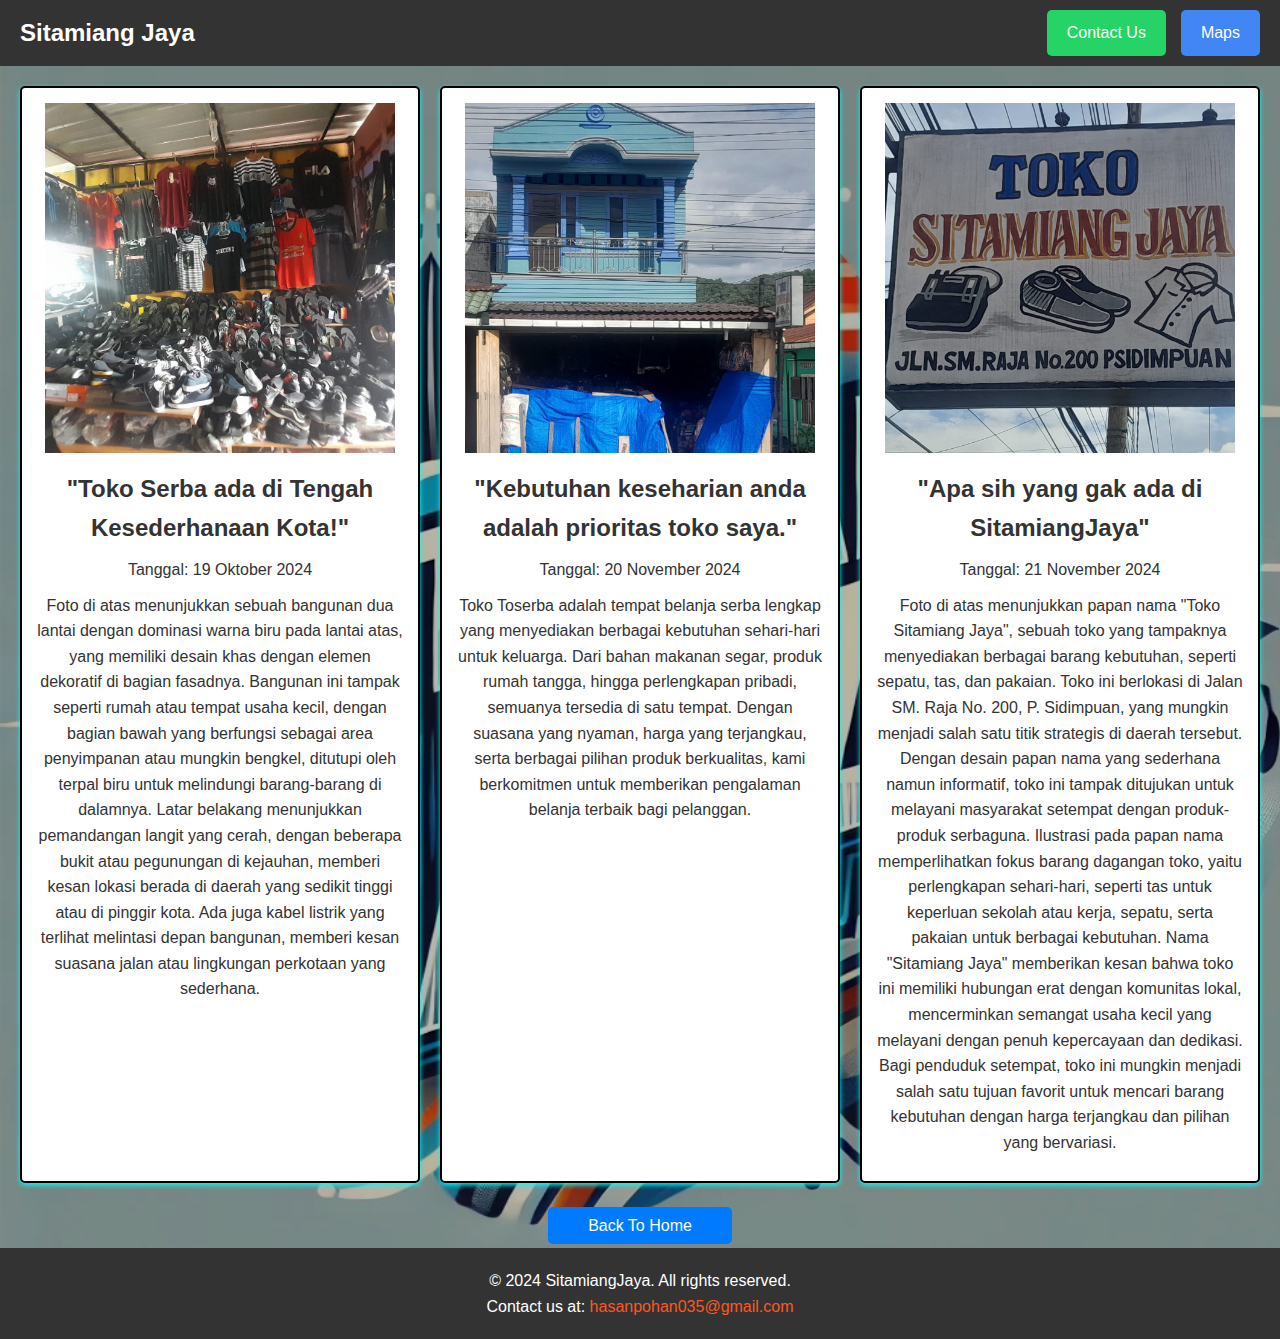
<file: index.html>
<!DOCTYPE html>
<html lang="en">
<head>
    <meta charset="UTF-8">
    <meta name="viewport" content="width=device-width, initial-scale=1.0">
    <title>SitamiangJaya|Official Website</title>
    <link rel="stylesheet" href="style.css">
    <link rel="icon" href="favicon.ico" type="image/x-icon">
</head>
<body>
    <header>
    <nav class="navbar">
        <h1>Sitamiang Jaya</h1>
        <div class="navbar-links">
            <a href="https://wa.me/+6282161299141"class="whatsapp-link">Contact Us</a>
            <a href="https://www.google.com/maps/place/Toko+Sitamiang+Jaya,+Sitamiang+Baru,+Kec.+Padangsidimpuan+Sel.,+Kota+Padang+Sidempuan,+Sumatera+Utara/data=!4m2!3m1!1s0x302c1c7e3bab70c7:0x870718abae5d55b8?utm_source=mstt_1&entry=gps&coh=192189&g_ep=CAESCjExLjE1NC4xMDMYACCenQoqdSw5NDI0MjU1Myw5NDIyMzI5OSw5NDIxNjQxMyw5NDIxMjQ5Niw5NDIwNzM5NCw5NDIwNzUwNiw5NDIwODUwNiw5NDIxNzUyMyw5NDIxODY1Myw5NDIyOTgzOSw0NzA4NzExOCw0NzA4NDM5Myw5NDIxMzIwMEICSUQ%3D"
            class="maps-link">Maps</a>
        </div>
    </nav>
    
    </header>
    <main>
        <div class="blog-container">
            <div class="blog-post">
                <img src="image5.jpg" width="350px" height="350px" alt="Gambar Postingan" class="zoomable">
                <h2>"Toko Serba ada di Tengah Kesederhanaan Kota!"</h2>
                <p>Tanggal: 19 Oktober 2024</p>
                <p>
                    Foto di atas menunjukkan sebuah bangunan dua lantai dengan dominasi warna biru pada lantai atas, yang memiliki desain khas dengan elemen dekoratif di bagian fasadnya. Bangunan ini tampak seperti rumah atau tempat usaha kecil, dengan bagian bawah yang berfungsi sebagai area penyimpanan atau mungkin bengkel, ditutupi oleh terpal biru untuk melindungi barang-barang di dalamnya.

Latar belakang menunjukkan pemandangan langit yang cerah, dengan beberapa bukit atau pegunungan di kejauhan, memberi kesan lokasi berada di daerah yang sedikit tinggi atau di pinggir kota. Ada juga kabel listrik yang terlihat melintasi depan bangunan, memberi kesan suasana jalan atau lingkungan perkotaan yang sederhana.</p>
            </div>
            <div class="blog-post">
                <img src="image6.jpg" width="350px" height="350px" alt="Gambar Postingan" class="zoomable">
                <h2>"Kebutuhan keseharian anda adalah prioritas toko saya."</h2>
                <p>Tanggal: 20 November 2024</p>
                <p>Toko Toserba adalah tempat belanja serba lengkap yang menyediakan berbagai kebutuhan sehari-hari untuk keluarga. Dari bahan makanan segar, produk rumah tangga, hingga perlengkapan pribadi, semuanya tersedia di satu tempat. Dengan suasana yang nyaman, harga yang terjangkau, serta berbagai pilihan produk berkualitas, kami berkomitmen untuk memberikan pengalaman belanja terbaik bagi pelanggan.</p>
            </div>
            <div class="blog-post">
                <img src="image7.jpg" width="350px" height="350px" alt="Gambar Postingan" class="zoomable">
                <h2>"Apa sih yang gak ada di SitamiangJaya"</h2>
                <p>Tanggal: 21 November 2024</p>
                <p>Foto di atas menunjukkan papan nama "Toko Sitamiang Jaya", sebuah toko yang tampaknya menyediakan berbagai barang kebutuhan, seperti sepatu, tas, dan pakaian. Toko ini berlokasi di Jalan SM. Raja No. 200, P. Sidimpuan, yang mungkin menjadi salah satu titik strategis di daerah tersebut.

                    Dengan desain papan nama yang sederhana namun informatif, toko ini tampak ditujukan untuk melayani masyarakat setempat dengan produk-produk serbaguna. Ilustrasi pada papan nama memperlihatkan fokus barang dagangan toko, yaitu perlengkapan sehari-hari, seperti tas untuk keperluan sekolah atau kerja, sepatu, serta pakaian untuk berbagai kebutuhan.
                    
                    Nama "Sitamiang Jaya" memberikan kesan bahwa toko ini memiliki hubungan erat dengan komunitas lokal, mencerminkan semangat usaha kecil yang melayani dengan penuh kepercayaan dan dedikasi. Bagi penduduk setempat, toko ini mungkin menjadi salah satu tujuan favorit untuk mencari barang kebutuhan dengan harga terjangkau dan pilihan yang bervariasi.
                </p>
            </div>
        </div>
    </main>
    <div class="blog">
        <a href="https://sitamiangjaya.shop/"class="blog-link">Back To Home</a>
    </div>
    <footer>
        <p>&copy; 2024 SitamiangJaya. All rights reserved.</p>
        <p>Contact us at: <a href="mailto:hasanpohan035@gmail.com">hasanpohan035@gmail.com</a></p>
    </footer>
</body>
</html>
</file>
<file: style.css>
* {
    margin: 0;
    padding: 0;
    box-sizing: border-box;
}

body {
    font-family: Arial, sans-serif;
    line-height: 1.6;
    color: #333;
    background-color: #0906064d;
    background-image: url('sitamiang.jpg');
    background-repeat: no-repeat;
    background-size: cover;
    background-blend-mode: overlay;
}

.main {
    padding: 20px;
  }

  .blog-container {
    display: grid;
    grid-template-columns: repeat(auto-fit, minmax(300px, 1fr));
    gap: 20px;
    padding: 20px;
  }

  .blog-post {
    background: #ffffff;
    border: 2px solid #000000;
    border-radius: 5px;
    padding: 15px;
    text-align: center;
    box-shadow:  0 2px 5px rgb(0 255 251);
  };

  .blog-post img {
    width: 100%;
    height: auto;
    border-radius: 5px;
  }
  
  .blog-post h2 {
    font-size: 1.5rem;
    margin: 10px 0;
  }
  
  .blog-post p {
    font-size: 1rem;
    margin-bottom: 10px;
  }

  @media (max-width: 1024px) {
    header nav {
        justify-content: space-evenly;
    }
  
    .blog-container {
        grid-template-columns: repeat(auto-fit, minmax(250px, 1fr));
    }
  
    .blog-post {
        padding: 10px;
    }
  }
  
  @media (max-width: 768px) {
    header nav {
        flex-direction: column;
        text-align: center;
    }
  
    header nav a {
        margin: 5px 0; 
    }
  
    .blog-container {
        grid-template-columns: 1fr;
    }
  
    .blog-post {
        padding: 15px 10px;
    }
  }

  .zoomable {
    cursor: pointer;
    transition: transform 0.3s ease;
  }
  
  .zoomable:hover {
    transform: scale(1.05); 
  }
  
  .modal {
    display: none;
    position: fixed;
    z-index: 1000;
    top: 0;
    left: 0;
    width: 100%;
    height: 100%;
    background-color: rgba(0, 0, 0, 0.8);
    justify-content: center;
    align-items: center;
  }
  
  .modal img {
    max-width: 90%;
    max-height: 90%;
    box-shadow: 0 4px 8px rgba(0, 0, 0, 0.2);
    border-radius: 8px;
  }

.blog-link{
  background-color: #007bff;
  border-radius:5px;
  padding:10px 40px;
  text-decoration:none;
  color:white
}

.blog{
  text-decoration: none;
  color: #fff;
  padding: 10px 40px;
  border-radius: 5px;
  text-align: center;
}

.navbar {
  display: flex;
  justify-content: space-between;
  align-items: center;
  padding: 10px 20px;
  background-color: #333;
  color: #fff;
}

.navbar h1 {
  font-size: 1.5rem;
  font-family: Arial, sans-serif;
}

.navbar-links {
  display: flex;
  gap: 15px;
}

.navbar-links a {
  text-decoration: none;
  color: #fff;
  padding: 10px 20px;
  border-radius: 5px;
  transition: background-color 0.3s ease;
}

.whatsapp-link {
  background-color: #25d366;
}

.whatsapp-link:hover {
  background-color: #1da851;
}

.maps-link {
  background-color: #4285f4; 
}

.maps-link:hover {
  background-color: #326bcf;
}

@media (max-width: 768px) {
  .navbar {
    flex-direction: column;
    text-align: center;
  }

  .navbar-links {
    flex-direction: column;
    gap: 10px;
  }
}

footer {
  text-align: center;
  padding: 20px;
  background: #333;
  color: #fff;
}

footer a {
  color: #ff5722;
  text-decoration: none;
}

@media (max-width: 768px) {
  .navbar {
      flex-direction: column;
      align-items: flex-start;
      padding: 10px;
  }

  .navbar h1 {
      font-size: 1.2rem;
      margin-bottom: 10px;
  }

  .navbar-links {
      flex-direction: column; 
      gap: 10px; 
  }

  .navbar-links a {
      padding: 8px 20px; 
      font-size: 0.9rem;
  }

  footer {
      padding: 15px;
  }

  footer a {
      font-size: 0.9rem; 
  }
}

@media (max-width: 480px) {
  .navbar {
      align-items: center;
  }

  .navbar h1 {
      font-size: 1rem;
  }

  .navbar-links a {
      padding: 5px 15px;
      font-size: 0.8rem;
  }

  footer {
      padding: 10px;
  }

  footer a {
      font-size: 0.8rem;
  }
}
</file>
